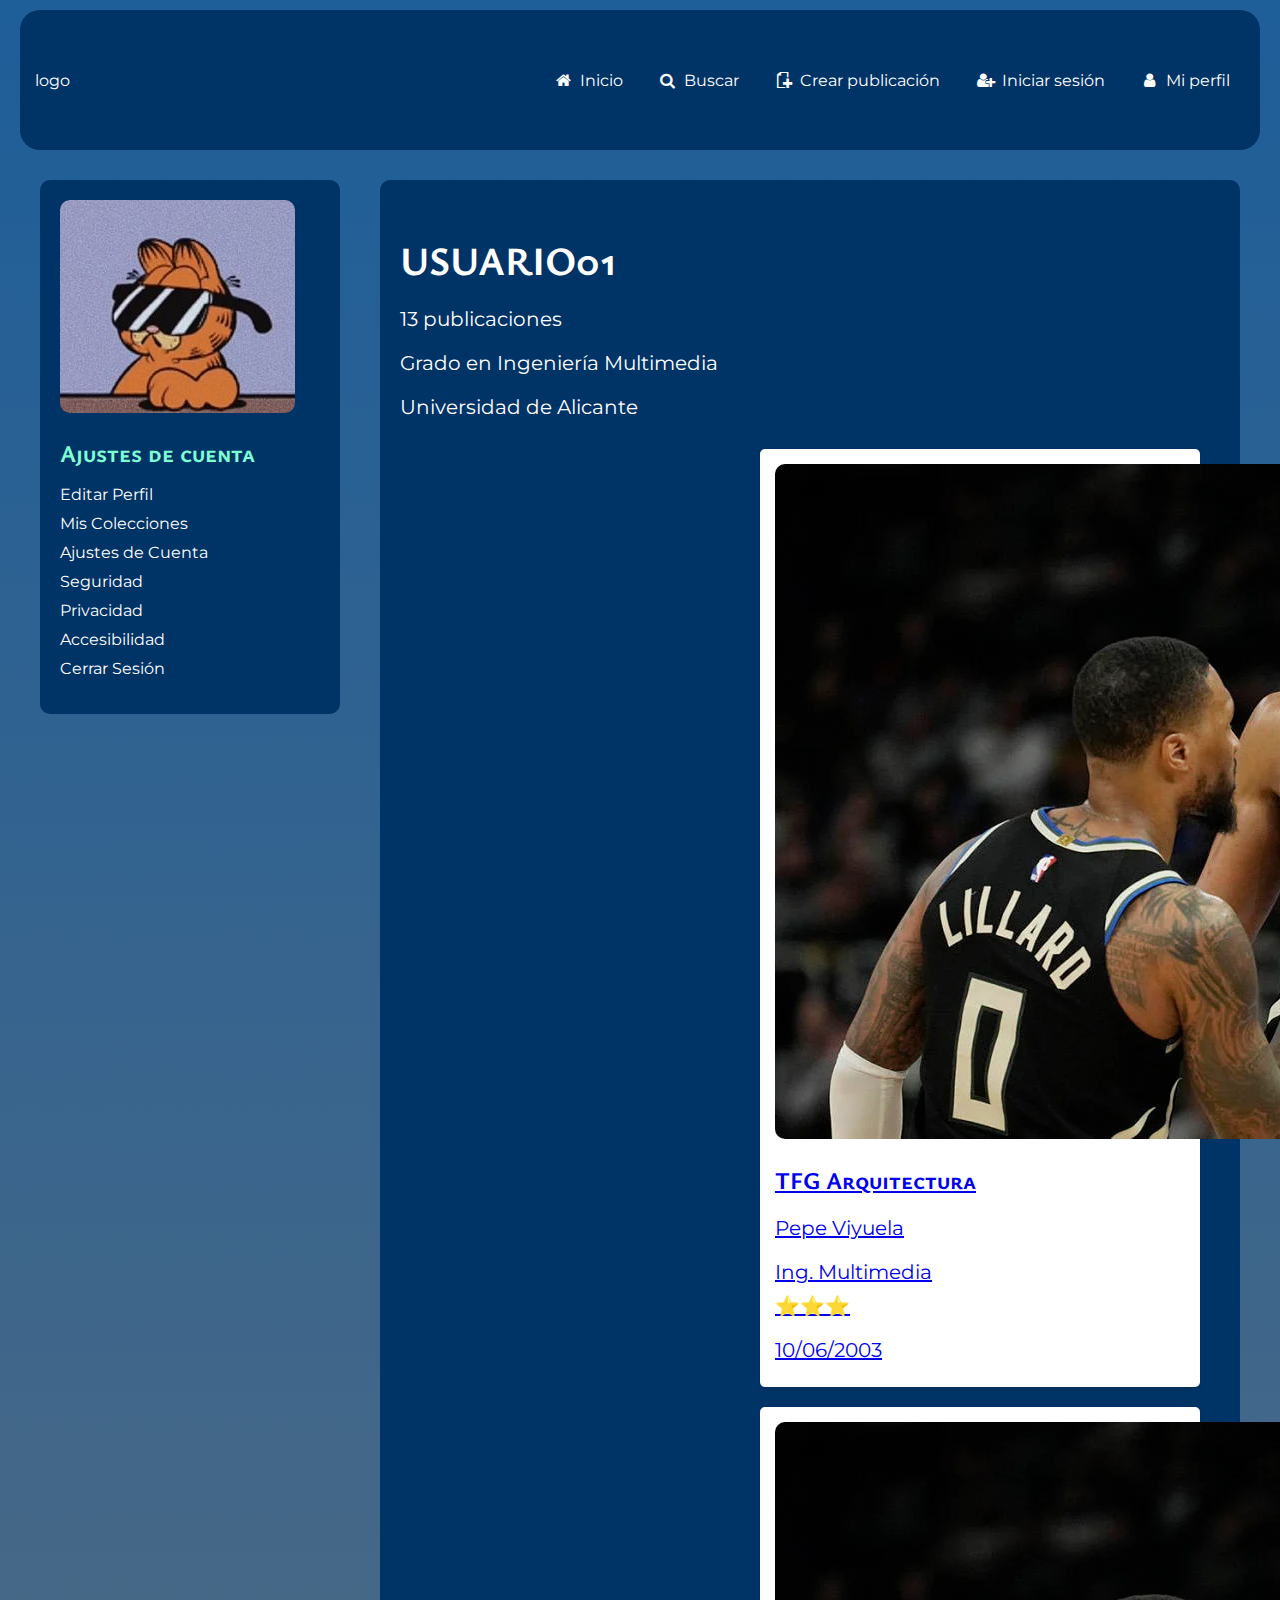
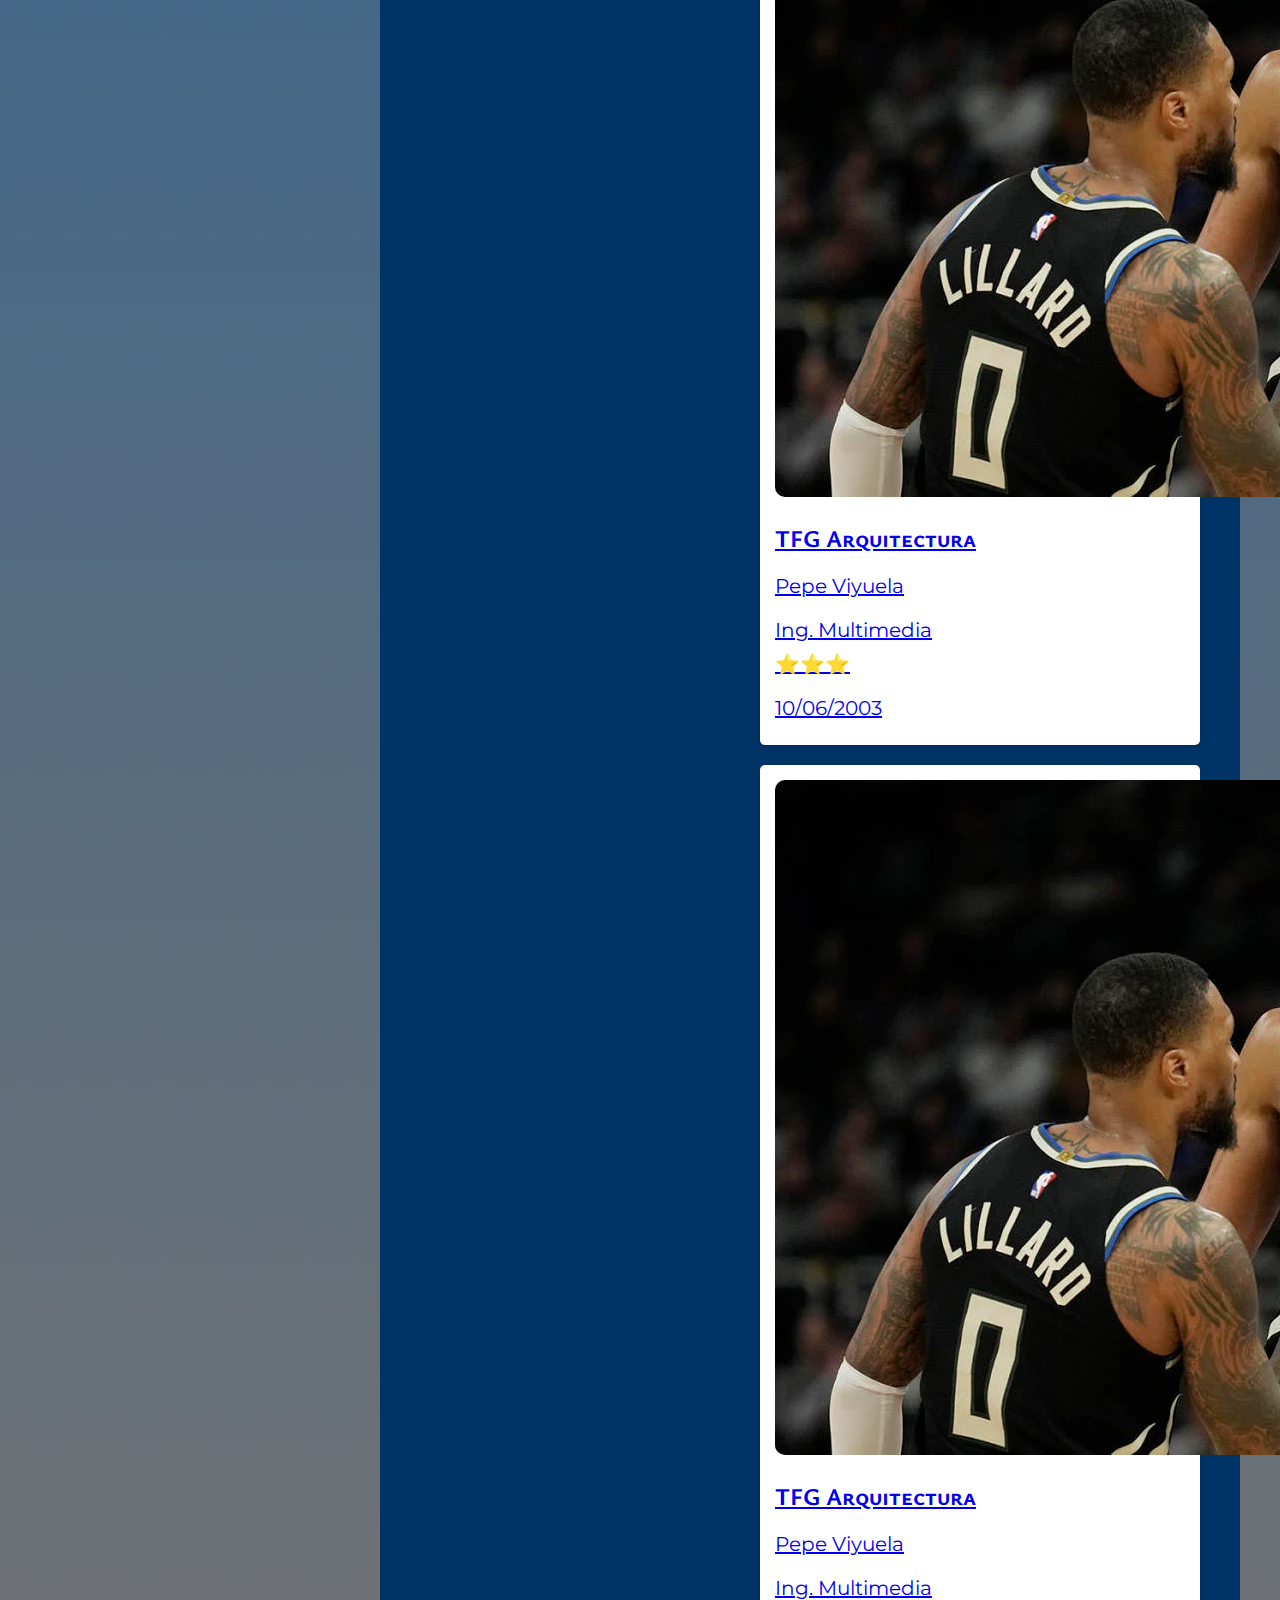
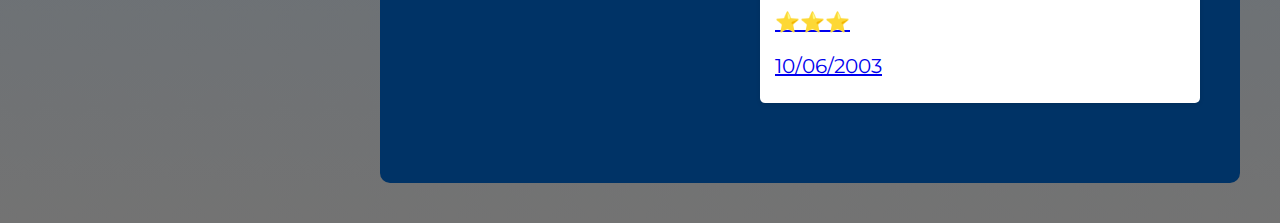
<file: ajustes.html>
<!DOCTYPE html>
<html lang="es">
<head>
    <meta charset="UTF-8">
    <title>Ajustes</title>
    <link rel="stylesheet" href="style/style.css">
    <link rel="stylesheet" href="style/ajustes.css">
    <link rel="stylesheet" href="fontello-10643fc5/css/fontello.css">
</head>
<body>
    <header>
        <div class="logo">logo</div>
        <nav>
            <a href="index.html"><i class="icon-home-1"></i>Inicio</a>
            <a href="buscar.html"><i class="icon-search"></i>Buscar</a>
            <a href="crearDoc.html"><i class="icon-new"></i>Crear publicación</a>
            <a href="login.html"><i class="icon-user-plus"></i>Iniciar sesión</a>
            <a href="ajustes.html"><i class="icon-user"></i>Mi perfil</a>
        </nav>
    </header>
    <div class="main-content">
        <div class="profile-container">
            <img src="fotos/gato.jpg" alt="Foto de perfil" class="profile-pic">
            <aside class="settings-menu">
                <h2>Ajustes de cuenta</h2>
                <ul>
                    <li><a href="#editar">Editar Perfil</a></li>
                    <li><a href="colecciones.html">Mis Colecciones</a></li>
                    <li><a href="#cuenta">Ajustes de Cuenta</a></li>
                    <li><a href="#seguridad">Seguridad</a></li>
                    <li><a href="#privacidad">Privacidad</a></li>
                    <li><a href="config.html">Accesibilidad</a></li>
                    <li><a href="#sesion">Cerrar Sesión</a></li>
                </ul>
            </aside>
        </div>
        <div class="seccionesCen">
        <section class="settings-details">
            <h2>USUARIO01</h2>
            <p>13 publicaciones</p>
            <p>Grado en Ingeniería Multimedia</p>
            <p>Universidad de Alicante</p>
        </section>
        <section class="publications">
            <div class="card">
                <a href="documento.html">
                <img src="fotos/arquitectura.jpg" alt="Arquitectura" class="card-image">
                <div class="card-content">
                    <h2>TFG Arquitectura</h2>
                    <p>Pepe Viyuela</p>
                    <p>Ing. Multimedia</p>
                    <div class="stars">
                        <span>⭐⭐⭐</span>
                    </div>
                    <p>10/06/2003</p>
                </div>
            </a>
            </div>
            <div class="card">
                <a href="documento.html">
                <img src="fotos/arquitectura.jpg" alt="Arquitectura" class="card-image">
                <div class="card-content">
                    <h2>TFG Arquitectura</h2>
                    <p>Pepe Viyuela</p>
                    <p>Ing. Multimedia</p>
                    <div class="stars">
                        <span>⭐⭐⭐</span>
                    </div>
                    <p>10/06/2003</p>
                </div>
            </a>
            </div>
            <div class="card">
                <a href="documento.html">
                <img src="fotos/arquitectura.jpg" alt="Arquitectura" class="card-image">
                <div class="card-content">
                    <h2>TFG Arquitectura</h2>
                    <p>Pepe Viyuela</p>
                    <p>Ing. Multimedia</p>
                    <div class="stars">
                        <span>⭐⭐⭐</span>
                    </div>
                    <p>10/06/2003</p>
                </div>
            </a>
            </div><!-- Aquí puede ir el contenido de las publicaciones del usuario -->
        </section>

    </div>
    </div>
</body>
</html>
</file>
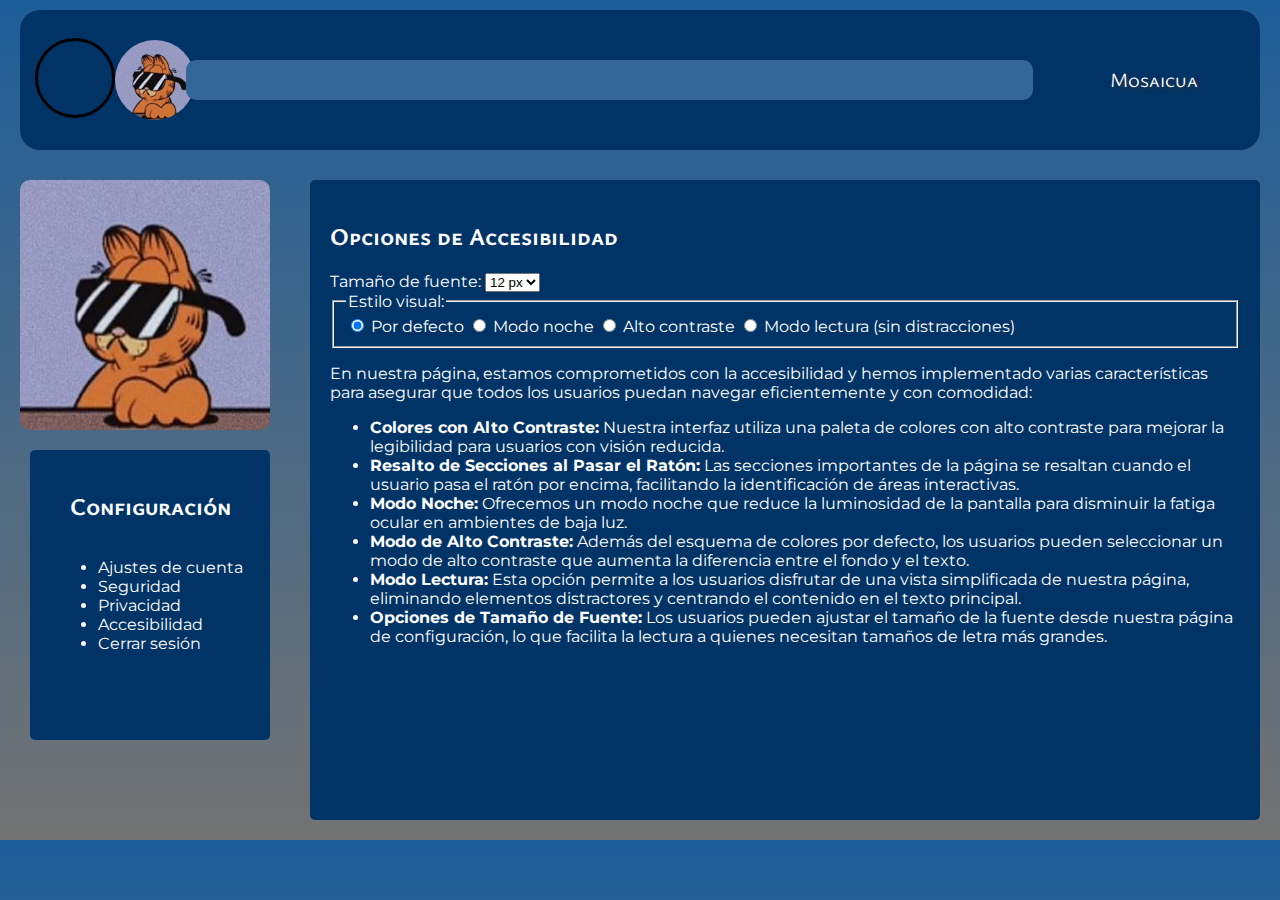
<file: config.html>
<!DOCTYPE html>
<html lang="es">
<head>
    <meta charset="UTF-8">
    <title>Configuración</title>
    <link rel="stylesheet" href="style/style.css">
    <link rel="stylesheet" href="style/config.css">
    <link rel="stylesheet" href="fontello-10643fc5/css/fontello.css">
</head>
<body>
    <header>
        <div id="izq">
            <nav>
                <input type="checkbox" id="menu">
                <label for="menu"><i class="fa-solid fa-bars" id="label_header"></i></label>
                <ul id="ul_menu">
                    <li class="link_menu">Link 1</li>
                    <li class="link_menu">Link 2</li>
                    <li class="link_menu">Link 3</li>
                    <li class="link_menu">Link 4</li>
                </ul>
            </nav>

            <img src="fotos/gato.jpg" alt="logo" id="logo">

        </div>

        <div id="cen">
            <i class="fa-solid fa-house"></i>

            <i class="fa-solid fa-compass"></i>

            <i class="fa-solid fa-user"></i>

            <i class="fa-solid fa-plus"></i>

        </div>
        <div id="dch">
            <p>Mosaicua</p>
        </div>
    </header>
    <div class="main-content">
        <div class="profile-container">
            <img src="fotos/gato.jpg" alt="Foto de perfil" class="profile-pic">
        
            <aside class="settings-menu">
                <h2>Configuración</h2>
                <ul>
                    <li><a href="ajustes.html">Ajustes de cuenta</a></li>
                    <li><a href="#seguridad">Seguridad</a></li>
                    <li><a href="#privacidad">Privacidad</a></li>
                    <li><a href="#accesibilidad">Accesibilidad</a></li>
                    <li><a href="#sesion">Cerrar sesión</a></li>
                </ul>
            </aside>
        </div>
        <section class="settings-details">
            <h2>Opciones de Accesibilidad</h2>
            <form>
                <label for="font-size">Tamaño de fuente:</label>
                <select id="font-size">
                    <option value="12px">12 px</option>
                    <option value="14px">14 px</option>
                    <option value="16px">16 px</option>
                    <option value="18px">18 px</option>
                </select>
                
                <fieldset>
                    <legend>Estilo visual:</legend>
                    <input type="radio" id="default-style" name="style" checked>
                    <label for="default-style">Por defecto</label>
                    <input type="radio" id="night-mode" name="style">
                    <label for="night-mode">Modo noche</label>
                    <input type="radio" id="high-contrast" name="style">
                    <label for="high-contrast">Alto contraste</label>
                    <input type="radio" id="read-mode" name="style">
                    <label for="read-mode">Modo lectura (sin distracciones)</label>
                </fieldset>
                <p>En nuestra página, estamos comprometidos con la accesibilidad y hemos implementado varias características para asegurar que todos los usuarios puedan navegar eficientemente y con comodidad:</p>
    <ul>
        <li><strong>Colores con Alto Contraste:</strong> Nuestra interfaz utiliza una paleta de colores con alto contraste para mejorar la legibilidad para usuarios con visión reducida.</li>
        <li><strong>Resalto de Secciones al Pasar el Ratón:</strong> Las secciones importantes de la página se resaltan cuando el usuario pasa el ratón por encima, facilitando la identificación de áreas interactivas.</li>
        <li><strong>Modo Noche:</strong> Ofrecemos un modo noche que reduce la luminosidad de la pantalla para disminuir la fatiga ocular en ambientes de baja luz.</li>
        <li><strong>Modo de Alto Contraste:</strong> Además del esquema de colores por defecto, los usuarios pueden seleccionar un modo de alto contraste que aumenta la diferencia entre el fondo y el texto.</li>
        <li><strong>Modo Lectura:</strong> Esta opción permite a los usuarios disfrutar de una vista simplificada de nuestra página, eliminando elementos distractores y centrando el contenido en el texto principal.</li>
        <li><strong>Opciones de Tamaño de Fuente:</strong> Los usuarios pueden ajustar el tamaño de la fuente desde nuestra página de configuración, lo que facilita la lectura a quienes necesitan tamaños de letra más grandes.</li>
    </ul>
                
            </form>
        </section>
    </div>
</body>
</html>
</file>
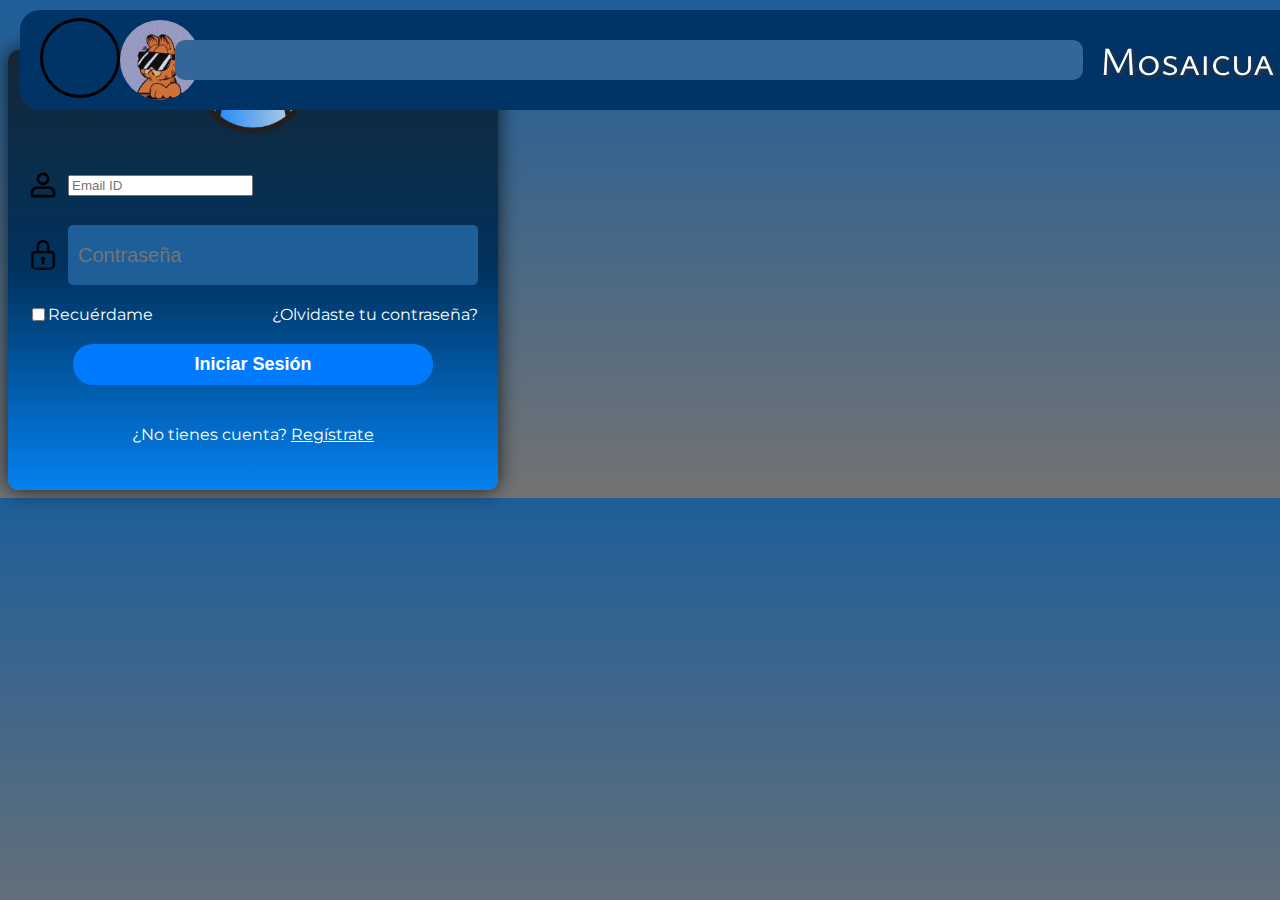
<file: login.html>
<!DOCTYPE html>
<html lang="es">
<head>
<meta charset="UTF-8">
<meta name="viewport" content="width=device-width, initial-scale=1.0">
<title>Login</title>
<link rel="stylesheet" href="style/login.css">


</head>
<body>

  <header>
    <div id="izq">
        <nav>
            <input type="checkbox" id="menu">
            <label for="menu"><i class="fa-solid fa-bars" id="label_header"></i></label>
            <ul id="ul_menu">
                <li class="link_menu">Link 1</li>
                <li class="link_menu">Link 2</li>
                <li class="link_menu">Link 3</li>
                <li class="link_menu">Link 4</li>
            </ul>
        </nav>

        <img src="fotos/gato.jpg" alt="logo" id="logo">

    </div>

    <div id="cen">
        <i class="fa-solid fa-house"></i>

        <i class="fa-solid fa-compass"></i>

        <i class="fa-solid fa-user"></i>

        <i class="fa-solid fa-plus"></i>

    </div>
    <div id="dch">
        <p>Mosaicua</p>
    </div>
</header>
<div class="container">
  <div class="login-container">
    <div class="login-header">
      <img src="fotos/foto usuario.webp" alt="foto usuario">
      <div class="circle"></div>
    </div>
    <form action="#" method="post">
      <div class="form-group">
        <img src="fotos/perfil usuario 2.png" alt="Usuario">
        <input type="email" name="email" placeholder="Email ID" required>
      </div>
      <div class="form-group2">
        <img src="fotos/candado.png" alt="Contraseña">
        <input type="password" name="password" placeholder="Contraseña" required>
      </div>
      <div class="checkbox">
        <input type="checkbox" id="remember">
        <label for="remember">Recuérdame</label>
        <a href="#">¿Olvidaste tu contraseña?</a>
      </div>
      <button type="submit" class="login-btn"><a href="index.html">Iniciar Sesión</a></button>
    </form>
    <p class="register-link">¿No tienes cuenta? <a href="registro.html">Regístrate</a></p>
  </div>
</div>
</body>
</html>
</file>
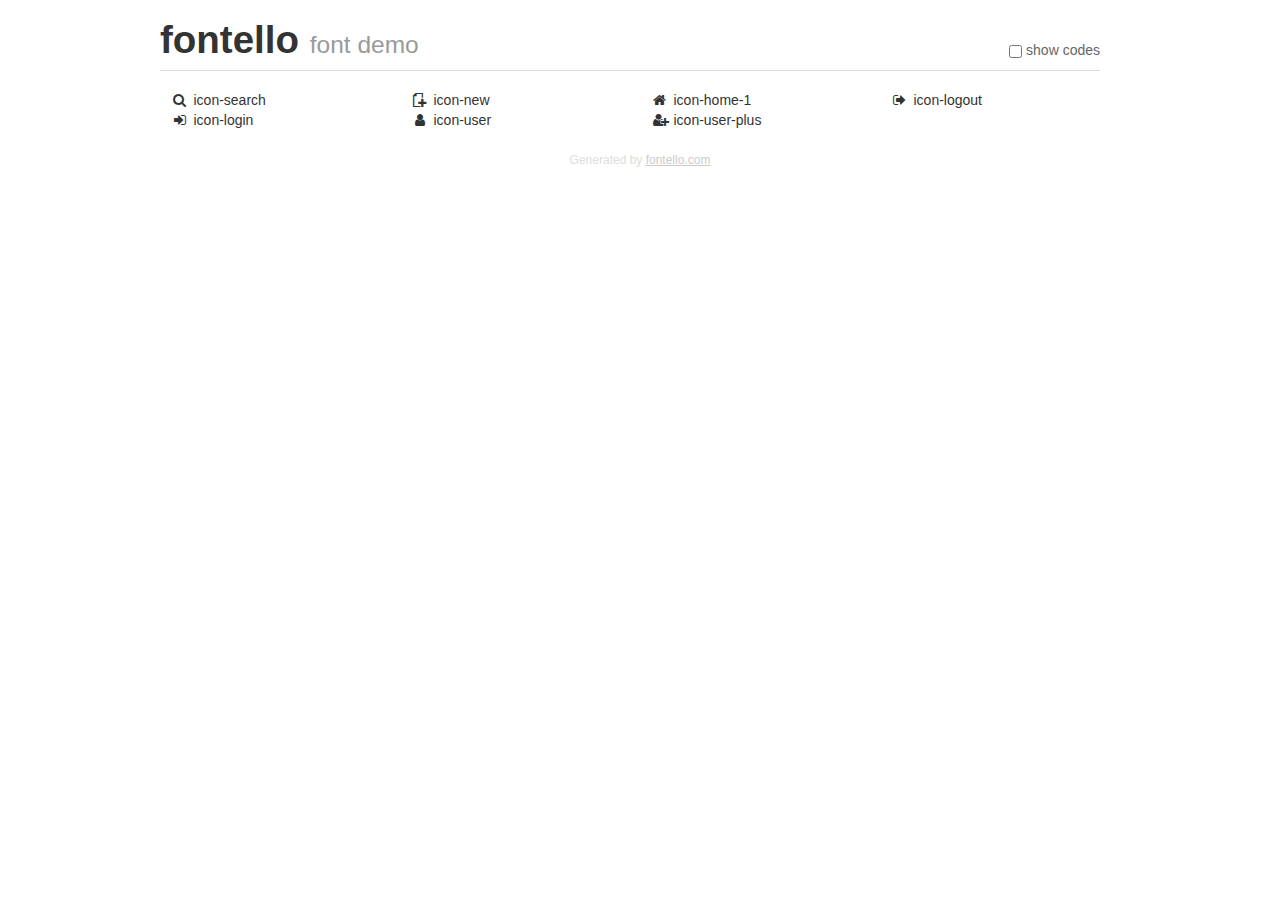
<file: fontello-10643fc5/demo.html>
<!DOCTYPE html>
<html>
  <head>
  <!--[if lt IE 9]><script language="javascript" type="text/javascript" src="//html5shim.googlecode.com/svn/trunk/html5.js"></script><![endif]-->
  <meta charset="UTF-8">
  <style>
    html {
      font-size: 100%;
      -webkit-text-size-adjust: 100%;
      -ms-text-size-adjust: 100%;
    }
    a:focus {
      outline: thin dotted #333;
      outline: 5px auto -webkit-focus-ring-color;
      outline-offset: -2px;
    }
    a:hover,
    a:active {
      outline: 0;
    }
    input {
      margin: 0;
      font-size: 100%;
      vertical-align: middle;
      *overflow: visible;
      line-height: normal;
    }
    input::-moz-focus-inner {
      padding: 0;
      border: 0;
    }
    body {
      margin: 0;
      font-family: "Helvetica Neue", Helvetica, Arial, sans-serif;
      font-size: 14px;
      line-height: 20px;
      color: #333;
      background-color: #fff;
    }
    a {
      color: #08c;
      text-decoration: none;
    }
    a:hover {
      color: #005580;
      text-decoration: underline;
    }
    .row {
      margin-left: -20px;
      *zoom: 1;
    }
    .row:before,
    .row:after {
      display: table;
      content: "";
      line-height: 0;
    }
    .row:after {
      clear: both;
    }
    .span3 {
      float: left;
      min-height: 1px;
      margin-left: 20px;
      width: 220px;
    }
    .container {
      width: 940px;
      margin-right: auto;
      margin-left: auto;
      *zoom: 1;
    }
    .container:before,
    .container:after {
      display: table;
      content: "";
      line-height: 0;
    }
    .container:after {
      clear: both;
    }
    small {
      font-size: 85%;
    }
    h1 {
      margin: 10px 0;
      font-family: inherit;
      font-weight: bold;
      line-height: 20px;
      color: inherit;
      text-rendering: optimizelegibility;
      line-height: 40px;
      font-size: 38.5px;
    }
    h1 small {
      font-weight: normal;
      line-height: 1;
      color: #999;
      font-size: 24.5px;
    }

    body {
      margin-top: 90px;
    }
    .header {
      position: fixed;
      top: 0;
      left: 50%;
      margin-left: -480px;
      background-color: #fff;
      border-bottom: 1px solid #ddd;
      padding-top: 10px;
      z-index: 10;
    }
    .footer {
      color: #ddd;
      font-size: 12px;
      text-align: center;
      margin-top: 20px;
    }
    .footer a {
      color: #ccc;
      text-decoration: underline;
    }
    .the-icons {
      font-size: 14px;
      line-height: 24px;
    }
    .switch {
      position: absolute;
      right: 0;
      bottom: 10px;
      color: #666;
    }
    .switch input {
      margin-right: 0.3em;
    }
    .codesOn .i-name {
      display: none;
    }
    .codesOn .i-code {
      display: inline;
    }
    .i-code {
      display: none;
    }
    @font-face {
      font-family: 'fontello';
      src: url('./font/fontello.eot?72941213');
      src: url('./font/fontello.eot?72941213#iefix') format('embedded-opentype'),
           url('./font/fontello.woff?72941213') format('woff'),
           url('./font/fontello.ttf?72941213') format('truetype'),
           url('./font/fontello.svg?72941213#fontello') format('svg');
      font-weight: normal;
      font-style: normal;
    }
    .demo-icon {
      font-family: "fontello";
      font-style: normal;
      font-weight: normal;
      speak: never;
     
      display: inline-block;
      text-decoration: inherit;
      width: 1em;
      margin-right: .2em;
      text-align: center;
      /* opacity: .8; */
     
      /* For safety - reset parent styles, that can break glyph codes*/
      font-variant: normal;
      text-transform: none;
     
      /* fix buttons height, for twitter bootstrap */
      line-height: 1em;
     
      /* Animation center compensation - margins should be symmetric */
      /* remove if not needed */
      margin-left: .2em;
     
      /* You can be more comfortable with increased icons size */
      /* font-size: 120%; */
     
      /* Font smoothing. That was taken from TWBS */
      -webkit-font-smoothing: antialiased;
      -moz-osx-font-smoothing: grayscale;
     
      /* Uncomment for 3D effect */
      /* text-shadow: 1px 1px 1px rgba(127, 127, 127, 0.3); */
    }
    </style>
    <link rel="stylesheet" href="css/animation.css"><!--[if IE 7]><link rel="stylesheet" href="css/" + font.fontname + "-ie7.css"><![endif]-->
    <script>
      function toggleCodes(on) {
        var obj = document.getElementById('icons');
      
        if (on) {
          obj.className += ' codesOn';
        } else {
          obj.className = obj.className.replace(' codesOn', '');
        }
      }
    </script>
  </head>
  <body>
    <div class="container header">
      <h1>fontello <small>font demo</small></h1>
      <label class="switch">
        <input type="checkbox" onclick="toggleCodes(this.checked)">show codes
      </label>
    </div>
    <div class="container" id="icons">
      <div class="row">
        <div class="span3" title="Code: 0xe800">
          <i class="demo-icon icon-search">&#xe800;</i> <span class="i-name">icon-search</span><span class="i-code">0xe800</span>
        </div>
        <div class="span3" title="Code: 0xe801">
          <i class="demo-icon icon-new">&#xe801;</i> <span class="i-name">icon-new</span><span class="i-code">0xe801</span>
        </div>
        <div class="span3" title="Code: 0xe802">
          <i class="demo-icon icon-home-1">&#xe802;</i> <span class="i-name">icon-home-1</span><span class="i-code">0xe802</span>
        </div>
        <div class="span3" title="Code: 0xe803">
          <i class="demo-icon icon-logout">&#xe803;</i> <span class="i-name">icon-logout</span><span class="i-code">0xe803</span>
        </div>
      </div>
      <div class="row">
        <div class="span3" title="Code: 0xe804">
          <i class="demo-icon icon-login">&#xe804;</i> <span class="i-name">icon-login</span><span class="i-code">0xe804</span>
        </div>
        <div class="span3" title="Code: 0xe805">
          <i class="demo-icon icon-user">&#xe805;</i> <span class="i-name">icon-user</span><span class="i-code">0xe805</span>
        </div>
        <div class="span3" title="Code: 0xf234">
          <i class="demo-icon icon-user-plus">&#xf234;</i> <span class="i-name">icon-user-plus</span><span class="i-code">0xf234</span>
        </div>
      </div>
    </div>
    <div class="container footer">Generated by <a href="https://fontello.com">fontello.com</a></div>
  </body>
</html>
</file>
<file: style/style.css>
@font-face {
    font-family: titulos;
    src: url(../letras/letra_titulo.ttf);
}

@font-face {
    font-family: texto;
    src: url(../letras/Texto.ttf);
}

body {
    font-family: 'texto', sans-serif;
}

h1, h2, h3, h4, h5, h6 {
    font-family: 'titulos', serif; 
}


.paginacentral{
    text-align: center;
}





img {
    border-radius: 10px;
}

div {
    border-radius: 10px;
}

main {
    padding: 20px;
    display: flex;
}

:root {
    --main-bg-color: brown;
    --azulOscuro: #003366;
    --azulNormal: #336699;
    --azulClaro: #73b7ff;
    --blancoHueso: antiquewhite;
}

.sombra {
    box-shadow: 5px 5px 10px rgb(23, 23, 23);
}

body {
    font-family: Helvetica, sans-serif;
    background: linear-gradient(to bottom, #1E5E99, #737373);
    height: 100%;
}

footer {
    margin-top: 10px;
    background-color: #003366;
    color: white;
    text-align: center;
    padding: 10px 0;
    
}



/* HEADER */

header{
    background-color: #003366;
    color: white;
    display: flex;
    justify-content: space-between;
    align-items: center;
    height: 100px;
    padding-block: 20px;
    padding-inline: 15px;
    border-radius: 20px;
    margin-block: 10px;
    margin-inline: 20px;
    ul {
        display: none;
    }
    
    input:checked~ul {
        display: block;
    }
}

header nav a {
    display: inline-block;  
    padding: 10px 15px;     
    color: #ffffff;         
    text-decoration: none;  
    transition: background-color 0.3s ease; 
    border-radius: 10px;
}

header nav a:hover {
    background-color: rgba(255, 255, 255, 0.2); 
}


header nav a i {
    margin-right: 5px; 
}


#izq{
    float: left;
    width: 10%;
    display: flex;
    margin-right: auto;
    justify-content: space-around;
    align-items: center;
    
    


    img{
        width: 80px;
        height: 80px;
        border-radius: 50%;
    }
}
#cen{
    float: center;
    background-color: var(--azulNormal);
    width: 70%;
    margin-right: auto;
    display: flex;
    justify-content: space-around;
    align-items: center;
    padding-block: 20px;
    font-size: 35px;
    text-shadow:0px 0px 5px rgba(255, 255, 255, 0.453);
}
#dch{
    float: right;
    width: 15%;
    text-align: center;
    font-family: titulos ;
    font-size: 20px;
    text-shadow:2px 2px 4px rgb(56, 56, 56);
    line-height: 10px;
}



#menu {
    display: none;
}

#label_header {
    box-sizing: border-box;
    display: inline-block;
    border: 3px solid black;
    border-radius: 40px;
    width: 80px;
    height: 80px;
    line-height: 80px;
    font-weight: bold;
    text-align: center;
    user-select: none;
    font-size: 54px; 

}

.link_menu {
    display: block;
    background: lightgrey;
    margin: 0;
    padding: 10px;
    width:fit-content;
    list-style: none;
    border-bottom: 1px solid grey;
}



.fa-solid {
    color: white !important;
}

.dropdown {
    position: relative;
    display: inline-block;
}

.dropbtn {
    background-color: transparent; 
    color: black;
    font-size: 40px; 
    border: none; 
    cursor: pointer; 
    padding: 15px; 
}

.dropdown-content {
    display: none; 
    position: absolute; 
    background-color: #f9f9f9; 
    min-width: 200px; 
    box-shadow: 0px 8px 16px 0px rgba(0,0,0,0.2); 
    z-index: 1; 
}

.dropdown-content a {
    color: black; 
    padding: 20px;
    text-decoration: none; 
    display: block; 
}

.dropdown-content a:hover {
    background-color: #f1f1f1; 
}

.dropdown:hover .dropdown-content {
    display: block;
}
</file>
<file: style/ajustes.css>
@import "style.css";


@font-face {
    font-family: titulos;
    src: url(../letras/letra_titulo.ttf);
}

@font-face {
    font-family: texto;
    src: url(../letras/Texto.ttf);
}

body {
    font-family: 'texto', sans-serif;
}

h1, h2, h3, h4, h5, h6 {
    font-family: 'titulos', serif; 
}

body {
    margin: 0;
    padding: 0;
}

.main-content {
    margin: 0 auto;
    max-width: 1200px;
    padding: 20px;
}

.profile-container {
    width: 300px;
    background-color: #003366;
    padding: 20px;
    box-sizing: border-box;
    float: left; 
    margin-right: 20px;
    margin-left: 0;
    color: aquamarine;
}

.settings-menu {
    margin-top: 20px;
}

.settings-menu h2 {
    font-size: 1.5em;
    margin-bottom: 10px;
}

.settings-menu ul {
    list-style-type: none;
    padding: 0;
}

.settings-menu li {
    margin-bottom: 10px; 
}

.settings-menu a {
    color: #333;
    text-decoration: none;
    transition: color 0.3s ease;
}

.settings-menu ul li a {
    color: rgb(255, 255, 255); 
    text-decoration: none; 
}

.settings-menu a:hover {
    color: #007bff;
}

.seccionesCen {
    padding: 20px;
    background-color: #003366;
    box-sizing: border-box;
    margin-left: 340px; 
    margin-bottom: 20px; 
    color: #fff;
}


.settings-details h2 {
    font-size: 40px;
    margin-bottom: 10px;
}

.settings-details p {
    margin-bottom: 10px; 
    font-size: 20px;
}


.publications {
    padding: 20px;
    background-color: #003366;
    box-sizing: border-box;
    margin-left: 340px; 
    margin-bottom: 20px; 
    font-size: 20px;
    color: #fff;
}


.publication-card {
    background-color: #bbefff; 
    border-radius: 5px; 
    padding: 15px; 
    margin-bottom: 20px; 
    font-size: 15px;
    color: #000;
}

.card {
    background-color: #fff;
    border-radius: 5px;
    box-shadow: 0 2px 4px rgba(0, 0, 0, 0.1);
    padding: 15px;
    margin-bottom: 20px; 
}

.card h2 {
    font-size: 1.2em;
    margin-bottom: 5px;
}

.card p {
    margin-bottom: 10px; 
}

#footer {
    text-align: center;
    margin-top: 20px;
}

#footer p {
    font-size: 0.8em;
    color: #777;
}

#footer a {
    color: #007bff;
    text-decoration: none;
}

#footer a:hover {
    text-decoration: underline;
}
</file>
<file: fontello-10643fc5/css/fontello.css>
@font-face {
  font-family: 'fontello';
  src: url('../font/fontello.eot?91858017');
  src: url('../font/fontello.eot?91858017#iefix') format('embedded-opentype'),
       url('../font/fontello.woff2?91858017') format('woff2'),
       url('../font/fontello.woff?91858017') format('woff'),
       url('../font/fontello.ttf?91858017') format('truetype'),
       url('../font/fontello.svg?91858017#fontello') format('svg');
  font-weight: normal;
  font-style: normal;
}
/* Chrome hack: SVG is rendered more smooth in Windozze. 100% magic, uncomment if you need it. */
/* Note, that will break hinting! In other OS-es font will be not as sharp as it could be */
/*
@media screen and (-webkit-min-device-pixel-ratio:0) {
  @font-face {
    font-family: 'fontello';
    src: url('../font/fontello.svg?91858017#fontello') format('svg');
  }
}
*/
[class^="icon-"]:before, [class*=" icon-"]:before {
  font-family: "fontello";
  font-style: normal;
  font-weight: normal;
  speak: never;

  display: inline-block;
  text-decoration: inherit;
  width: 1em;
  margin-right: .2em;
  text-align: center;
  /* opacity: .8; */

  /* For safety - reset parent styles, that can break glyph codes*/
  font-variant: normal;
  text-transform: none;

  /* fix buttons height, for twitter bootstrap */
  line-height: 1em;

  /* Animation center compensation - margins should be symmetric */
  /* remove if not needed */
  margin-left: .2em;

  /* you can be more comfortable with increased icons size */
  /* font-size: 120%; */

  /* Font smoothing. That was taken from TWBS */
  -webkit-font-smoothing: antialiased;
  -moz-osx-font-smoothing: grayscale;

  /* Uncomment for 3D effect */
  /* text-shadow: 1px 1px 1px rgba(127, 127, 127, 0.3); */
}

.icon-search:before { content: '\e800'; } /* '' */
.icon-new:before { content: '\e801'; } /* '' */
.icon-home-1:before { content: '\e802'; } /* '' */
.icon-logout:before { content: '\e803'; } /* '' */
.icon-login:before { content: '\e804'; } /* '' */
.icon-user:before { content: '\e805'; } /* '' */
.icon-user-plus:before { content: '\f234'; } /* '' */
</file>
<file: style/config.css>
@import "style.css";


@font-face {
    font-family: titulos;
    src: url(../letras/letra_titulo.ttf);
}

@font-face {
    font-family: texto;
    src: url(../letras/Texto.ttf);
}

body {
    font-family: 'texto', sans-serif;
}

h1, h2, h3, h4, h5, h6 {
    font-family: 'titulos', serif; 
}

body {
    background-color: #f4f4f4; 
    margin: 0;
    padding: 0;
}


a {
    color: white;
   
    text-decoration: none;
}

.logo {
    font-size: 24px; 
}

.main-content {
    display: flex;
    padding: 20px;
}


.settings-menu {
    flex-basis: 250px; 
    background-color: #003366;
   
    color: white;
    border-radius: 5px;
    margin-right: 20px;
    width: 100px;
    height: fit-content;
    display: flex; 
    flex-direction: column; 
    align-items: center; 
}

.settings-details {
    flex-grow: 1;
    background-color: #ffffff; 
    padding: 20px;
    border-radius: 5px;
    height: 600px;
    overflow: auto; 
}

.main-content {
    
    padding: 20px;
    
}

.profile-container { 
    display: flex;
    flex-direction: column; 
    align-items: center; 
    width: 250px; 
    padding-right: 20px; 
}

.settings-menu {
    background-color: #003366; 
    padding: 20px;
    color: white;
    border-radius: 5px;
    width: 200px; 
    margin-top: 20px; 
    margin-left: 30px;
}

.settings-details, .publications {
    flex-grow: 1;
    background-color: #003366;
    padding: 20px;
    border-radius: 5px;
    color: white;
    width: 1150px;
    margin-left: 20px; 
}



.publications {
    flex-grow: 1;
    color: white;
    background-color: #003366;
    border-radius: 5px;
    height: 450px;
    display: flex;
    flex-wrap: wrap;
    justify-content: space-between;
    padding: 20px;  
    margin-top: 25px; 
}

img {
    max-width: 100%;
    height: 250px;
}

.result img {
    width: 100%;
    height: auto;
}

.card {
    background-color: rgb(48, 188, 239);
    box-shadow: 0 0 5px rgba(0,0,0,0.1);
    margin-bottom: 20px;
    transition: box-shadow 0.3s ease;
    width: 20%;

    flex: 0 1 30%;
    box-shadow: 0 0 5px rgba(0,0,0,0.1);
    transition: box-shadow 0.3s ease;
}

.card:hover {
    box-shadow: 0 0 10px rgba(0,0,0,0.2);
}

.card a {
    color: rgb(255, 255, 255);
    text-decoration: none;
    display: block;
    padding: 10px;

    
}

.card-image {
    width: 100%;
    height: auto;
}

.card-content h2 {
    margin-top: 0;
}

.card-content .stars {
    color: orange;
}
</file>
<file: style/login.css>
@import "style.css";

@font-face {
    font-family: titulos;
    src: url(../letras/letra_titulo.ttf);
}

/* Fuente texto */
@font-face {
    font-family: texto;
    src: url(../letras/Texto.ttf);
}

body {
    font-family: 'texto', sans-serif;
}

h1, h2, h3, h4, h5, h6 {
    font-family: 'titulos', serif; 
}

header {
    position: fixed;
    top: 0;
    left: 0;
    width: calc(100% - 40px); /* Resta 40px del ancho total para dejar un margen a cada lado */
    background-color: #003366;
    color: white;
    display: flex;
    justify-content: space-between;
    align-items: center;
    height: 100px;
    padding: 0 20px; /* Ajusta el relleno según sea necesario */
    z-index: 1000; /* Ajusta el índice z según sea necesario */
    border-radius: 20px;
}

#izq {
    display: flex;
    align-items: center;
}

#logo {
    width: 80px;
    height: 80px;
    border-radius: 50%;
}

#cen {
    background-color: var(--azulNormal);
    padding: 20px;
    display: flex;
    justify-content: space-around;
    align-items: center;
    font-size: 35px;
    text-shadow: 0px 0px 5px rgba(255, 255, 255, 0.453);
}

#dch {
    text-align: center;
    /*font-family: "Poetsen One", sans-serif;*/
    font-size: 40px;
    text-shadow: 2px 2px 4px rgb(56, 56, 56);
    line-height: 10px;
}

#menu {
    display: none;
}

#label_header {
    box-sizing: border-box;
    display: inline-block;
    border: 3px solid black;
    border-radius: 40px;
    width: 80px;
    height: 80px;
    line-height: 80px;
    font-weight: bold;
    font-size: 55px;
    text-align: center;
    user-select: none;
}

.link_menu {
    display: block;
    background: lightgrey;
    margin: 0;
    padding: 10px;
    width: fit-content;
    list-style: none;
    border-bottom: 1px solid grey;
}

.fa-solid {
    color: white !important;
}

body.login-body {
    margin: 0;
    padding: 0;
    /*font-family: Arial, sans-serif;*/
    background: linear-gradient(to bottom, #1E5E99, #737373);
    height: 100vh;
    display: flex;
    justify-content: center;
    align-items: center;
}
  
.container {
    position: relative;
}
  
.login-container {
    margin-top: 50px;
    background: linear-gradient(to bottom, #152737, #00325E, #0481F0);
    border-radius: 10px;
    padding: 20px;
    box-shadow: 0px 0px 20px 0px rgba(0,0,0,0.75);
    position: relative;
    width: 450px;
    min-height: 400px; 
    
}

.error-message {
    color: white; 
    background-color: red; 
    text-align: center;
    padding: 10px;
    font-size: 16px; 
    border-radius: 5px; 
    margin: 10px 0; 
}


  
.login-header {
    position: absolute;
    top: -50px;
    left: 50%;
    transform: translateX(-50%);
}
  
.login-header img {
    width: 150px;
}
  
.form-group {
    margin-bottom: 20px;
    margin-top: 100px;
    display: flex;
    align-items: center; 
}
  
.form-group img {
    width: 30px;
    margin-right: 10px;
}

.form-group input[type="text"] {
    width: calc(100% - 40px);
    height: 40px;
    padding: 10px;
    border: none;
    border-radius: 5px;
    background-color: #1E5E99;
    color: white; 
    font-size: 20px;
}

.form-group2 {
    margin-bottom: 20px;
    margin-top: 25px;
    display: flex;
    align-items: center; 
}
  
.form-group2 img {
    width: 30px;
    margin-right: 10px;
}
  
.form-group2 input[type="email"],
.form-group2 input[type="password"] {
    width: calc(100% - 40px);
    height: 40px;
    padding: 10px;
    border: none;
    border-radius: 5px;
    background-color: #1E5E99;
    color: white; 
    font-size: 20px;
}
  
.checkbox {
    display: flex;
    align-items: center;
    color: white; 
    justify-content: center; 
    margin-top: 10px; 

}
  
.checkbox label {
    margin-right: 10px;
}
  
.checkbox a {
    margin-left: auto;
    text-decoration: none;
    color: white; 
}
  
.checkbox a:hover {
    color: lightblue; 
    text-decoration: underline; 
}
  
.login-btn {
    background-color: #0f3057;
    color: white;
    border: none;
    padding: 20px 40px;
    border-radius: 5px;
    cursor: pointer;
    width: 100%;
    font-size: 30px;
    margin-top: 40px;
    text-decoration: none; 
}

.login-btn:hover {
    background-color: #007bff;
}

.login-btn a {
    color: white; 
    text-decoration: none;
}

.circle {
    position: absolute;
    width: 106px;
    height: 106px;
    border-radius: 50%;
    background: linear-gradient(to right, #007bff, #cfd8dc);
    bottom: 25px;
    left: 50%;
    transform: translateX(-50%);
    z-index: -1;
}

.register-link {
    text-align: center;
    margin-top: 40px;
    color: white; 
}
  
.register-link a {
    color: white; 
    text-decoration: underline; 
}
  
.register-link a:hover {
    color: #86c1ff; 
}

.icon-img {
    filter: brightness(0) invert(1);
}

button[type="submit"] {
    display: block;
    width: 80%; 
    margin: 20px auto; 
    padding: 10px 0;
    font-size: 18px; 
    font-weight: bold; 
    color: #fff; 
    background-color: #007BFF; 
    border: none; 
    border-radius: 20px; 
    cursor: pointer;
    transition: background-color 0.3s; 
}

button[type="submit"]:hover {
    background-color: #0056b3; 
}
</file>
<file: fontello-10643fc5/css/animation.css>
/*
   Animation example, for spinners
*/
.animate-spin {
  -moz-animation: spin 2s infinite linear;
  -o-animation: spin 2s infinite linear;
  -webkit-animation: spin 2s infinite linear;
  animation: spin 2s infinite linear;
  display: inline-block;
}
@-moz-keyframes spin {
  0% {
    -moz-transform: rotate(0deg);
    -o-transform: rotate(0deg);
    -webkit-transform: rotate(0deg);
    transform: rotate(0deg);
  }

  100% {
    -moz-transform: rotate(359deg);
    -o-transform: rotate(359deg);
    -webkit-transform: rotate(359deg);
    transform: rotate(359deg);
  }
}
@-webkit-keyframes spin {
  0% {
    -moz-transform: rotate(0deg);
    -o-transform: rotate(0deg);
    -webkit-transform: rotate(0deg);
    transform: rotate(0deg);
  }

  100% {
    -moz-transform: rotate(359deg);
    -o-transform: rotate(359deg);
    -webkit-transform: rotate(359deg);
    transform: rotate(359deg);
  }
}
@-o-keyframes spin {
  0% {
    -moz-transform: rotate(0deg);
    -o-transform: rotate(0deg);
    -webkit-transform: rotate(0deg);
    transform: rotate(0deg);
  }

  100% {
    -moz-transform: rotate(359deg);
    -o-transform: rotate(359deg);
    -webkit-transform: rotate(359deg);
    transform: rotate(359deg);
  }
}
@-ms-keyframes spin {
  0% {
    -moz-transform: rotate(0deg);
    -o-transform: rotate(0deg);
    -webkit-transform: rotate(0deg);
    transform: rotate(0deg);
  }

  100% {
    -moz-transform: rotate(359deg);
    -o-transform: rotate(359deg);
    -webkit-transform: rotate(359deg);
    transform: rotate(359deg);
  }
}
@keyframes spin {
  0% {
    -moz-transform: rotate(0deg);
    -o-transform: rotate(0deg);
    -webkit-transform: rotate(0deg);
    transform: rotate(0deg);
  }

  100% {
    -moz-transform: rotate(359deg);
    -o-transform: rotate(359deg);
    -webkit-transform: rotate(359deg);
    transform: rotate(359deg);
  }
}
</file>
